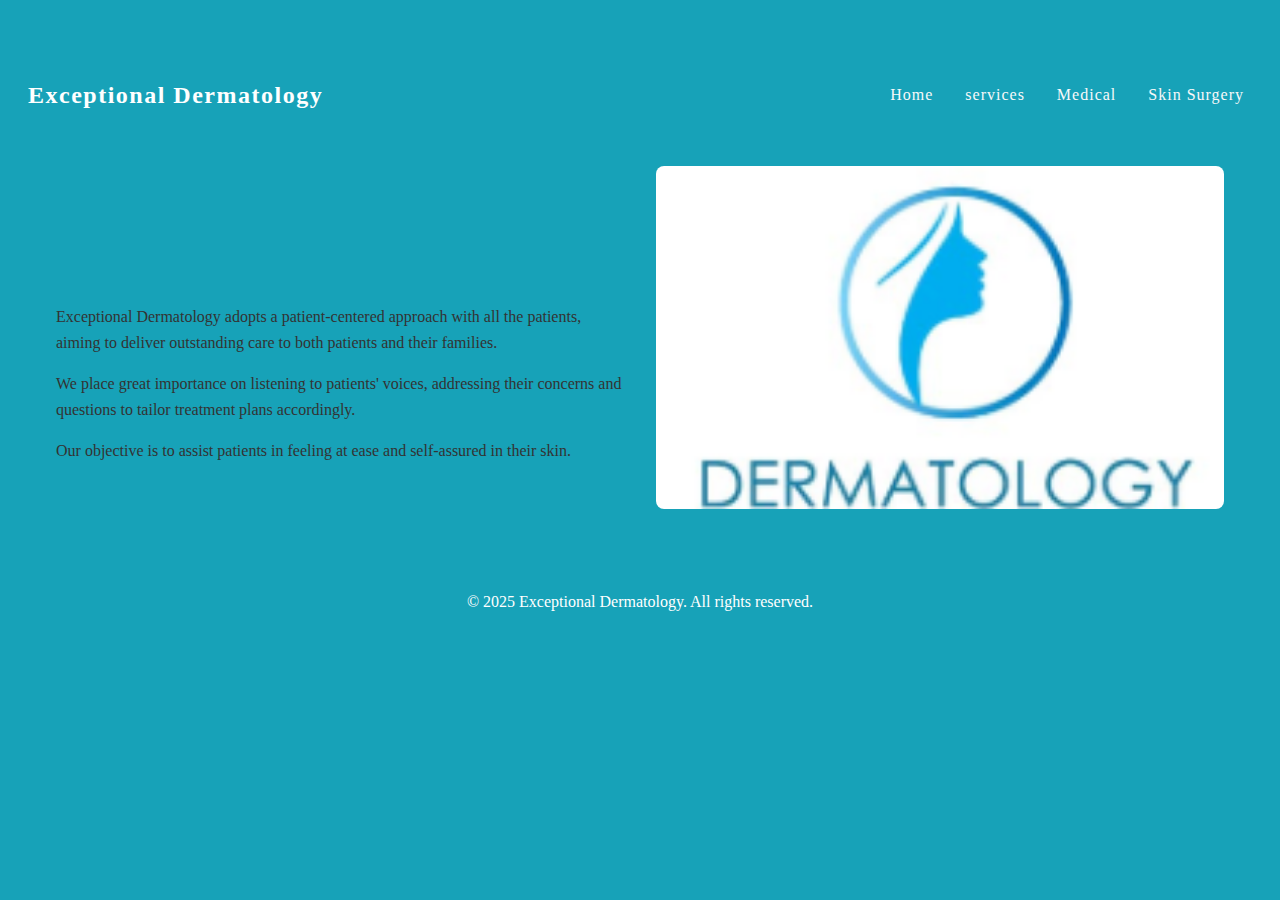
<file: medspa/index.html>
<!DOCTYPE html>
<html lang="en">
<head>
    <title>Exceptional Dermatology | Dermatologist | Flushing, New York</title>
    <meta name="description" content="Premier dermatology services in Flushing, New York offering medical, surgical, and cosmetic skin care treatments.">
    <meta charset="utf-8">
    <meta name="viewport" content="width=device-width, initial-scale=1">
    <link href="https://cdn.jsdelivr.net/npm/bootstrap@5.3.3/dist/css/bootstrap.min.css" rel="stylesheet" integrity="sha384-QWTKZyjpPEjISv5WaRU9OFeRpok6YctnYmDr5pNlyT2bRjXh0JMhjY6hW+ALEwIH" crossorigin="anonymous">
    <link rel="stylesheet" href="https://cdn.jsdelivr.net/npm/bootstrap-icons@1.11.3/font/bootstrap-icons.min.css">
    <link rel="preconnect" href="https://fonts.googleapis.com">
    <link rel="preconnect" href="https://fonts.gstatic.com" crossorigin>
    <link href="https://fonts.googleapis.com/css2?family=Roboto:wght@400;700&display=swap" rel="stylesheet">
    <link rel="stylesheet" href="styles/styles.csshomepage.css">
    <script src="https://cdn.jsdelivr.net/npm/bootstrap@5.3.3/dist/js/bootstrap.bundle.min.js" integrity="sha384-YvpcrYf0tY3lHB60NNkmXc5s9fDVZLESaAA55NDzOxhy9GkcIdslK1eN7N6jIeHz" crossorigin="anonymous"></script>
</head>
<body>
    <header class="header">
        <div class="contact-info">
            <span>Tel: <strong>718-799-0822</strong></span>
            <span>Hours: <strong>9:30 AM–5:30 PM (Mon-Thur, Sat)</strong></span>
        </div>
    </header>

    <nav class="navbar navbar-expand-lg sticky-top">
        <div class="container-fluid">
            <a class="navbar-brand" href="/">Exceptional Dermatology</a>
            <button class="navbar-toggler" type="button" data-bs-toggle="collapse" data-bs-target="#navbarNav" aria-controls="navbarNav" aria-expanded="false" aria-label="Toggle navigation">
                <span class="navbar-toggler-icon"></span>
            </button>
            <div class="collapse navbar-collapse justify-content-end" id="navbarNav">
                <ul class="navbar-nav">
                    <li class="nav-item">
                      <a class="nav-link text-light fw-medium" href="index.html">Home</a>
                    </li>
                    <li class="nav-item">
                      <a class="nav-link text-light fw-medium" href="services.html">services</a>
                    </li>
                    <li class="nav-item">
                      <a class="nav-link text-light fw-medium" href="subpage1.html">Medical</a>
                    </li>
                    <li class="nav-item">
                      <a class="nav-link text-light fw-medium" href="subpage2.html">Skin Surgery</a>
                    </li>
                  </ul>
            </div>
        </div>
    </nav>

    <main class="grid-container">
        <section class="welcome">
            <h1>Welcome to Exceptional Dermatology</h1>
            <div class="accent-line"></div>
            <p>Exceptional Dermatology adopts a patient-centered approach with all the patients, aiming to deliver outstanding care to both patients and their families.</p>
            <p>We place great importance on listening to patients' voices, addressing their concerns and questions to tailor treatment plans accordingly.</p>
            <p>Our objective is to assist patients in feeling at ease and self-assured in their skin.</p>
        </section>

        <section class="image-section">
            <img src="styles/logo.jpg" alt="Dermatology Office" class="main-image">
        </section>
    </main>

    <footer class="footer">
        <p>© 2025 Exceptional Dermatology. All rights reserved.</p>
    </footer>
</body>
</html>
</file>
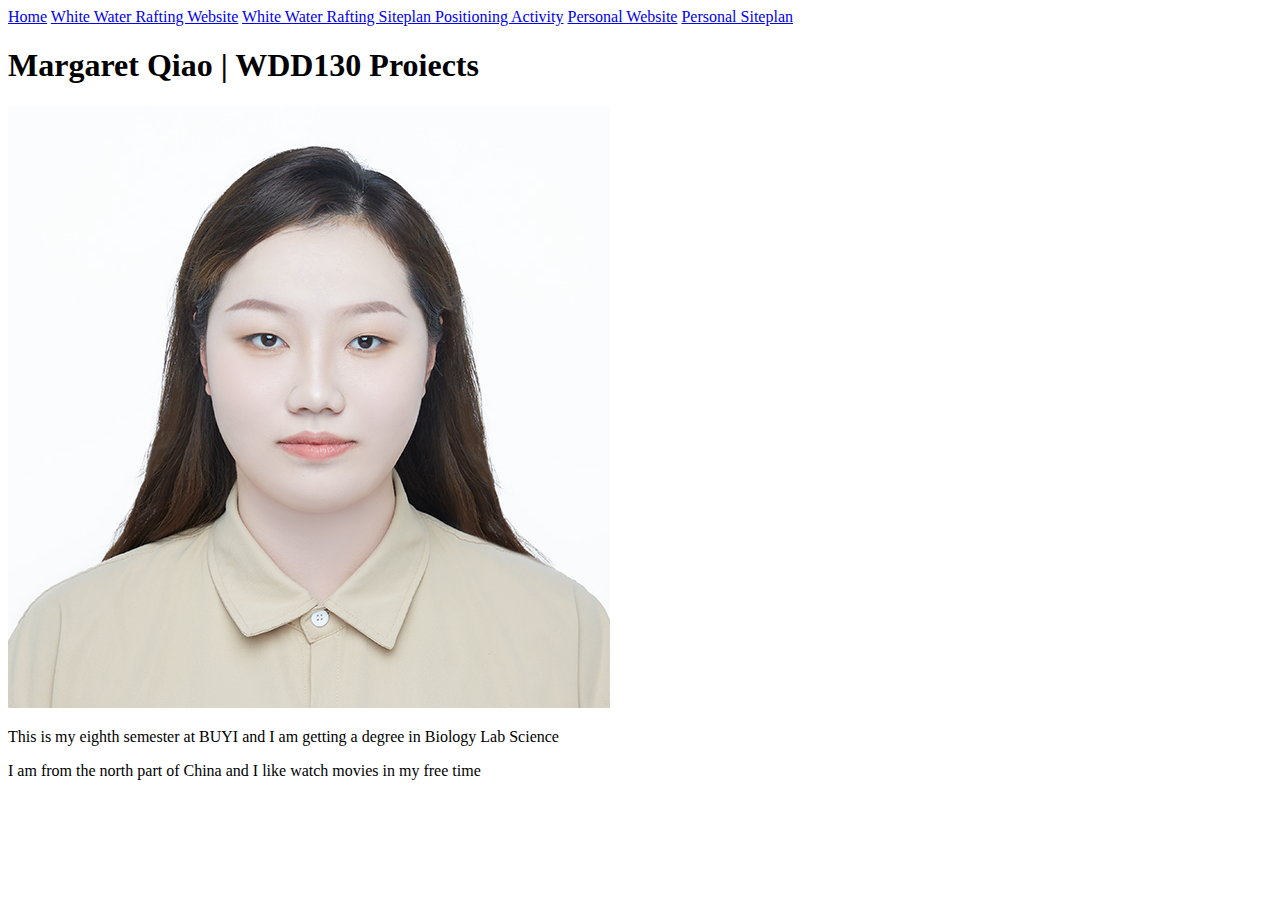
<file: Week 1/index.html>
<!DOCTYPE html>
<html lang="en">
<head>
    <meta charest="UTF-8">
    <meta http-equiv="X-UA-Compatible" content="'IE=edge">
    <meta name="viewport" content="width=device-width, initial-scale=1.0">
    <title>Margaret Qiao |  home  WDD130</title>
</head>
<body>
    <header>
        <nav>
            <a href=" ">Home</a>
            <a href="wwr/index.html">White Water Rafting Website</a>
            <a href="wwr/site-plan-rafting.html">White Water Rafting Siteplan</ a>
            <a href="positioning.html">Positioning Activity</a>
            <a href="#">Personal Website</a>
            <a href="#">Personal Siteplan</a>
        </nav>
        <main>
            <h1>Margaret Qiao | WDD130 Proiects</h1>
            <img src="Photo.jpg" alt="a head shot of Margaret Qiao"/>
            <p>This is my eighth semester at BUYI and I am getting a degree in Biology Lab Science</p>
            <p>I am from the north part of China and I like watch movies in my free time</p>
        </main>
    </header>
</body>
</file>
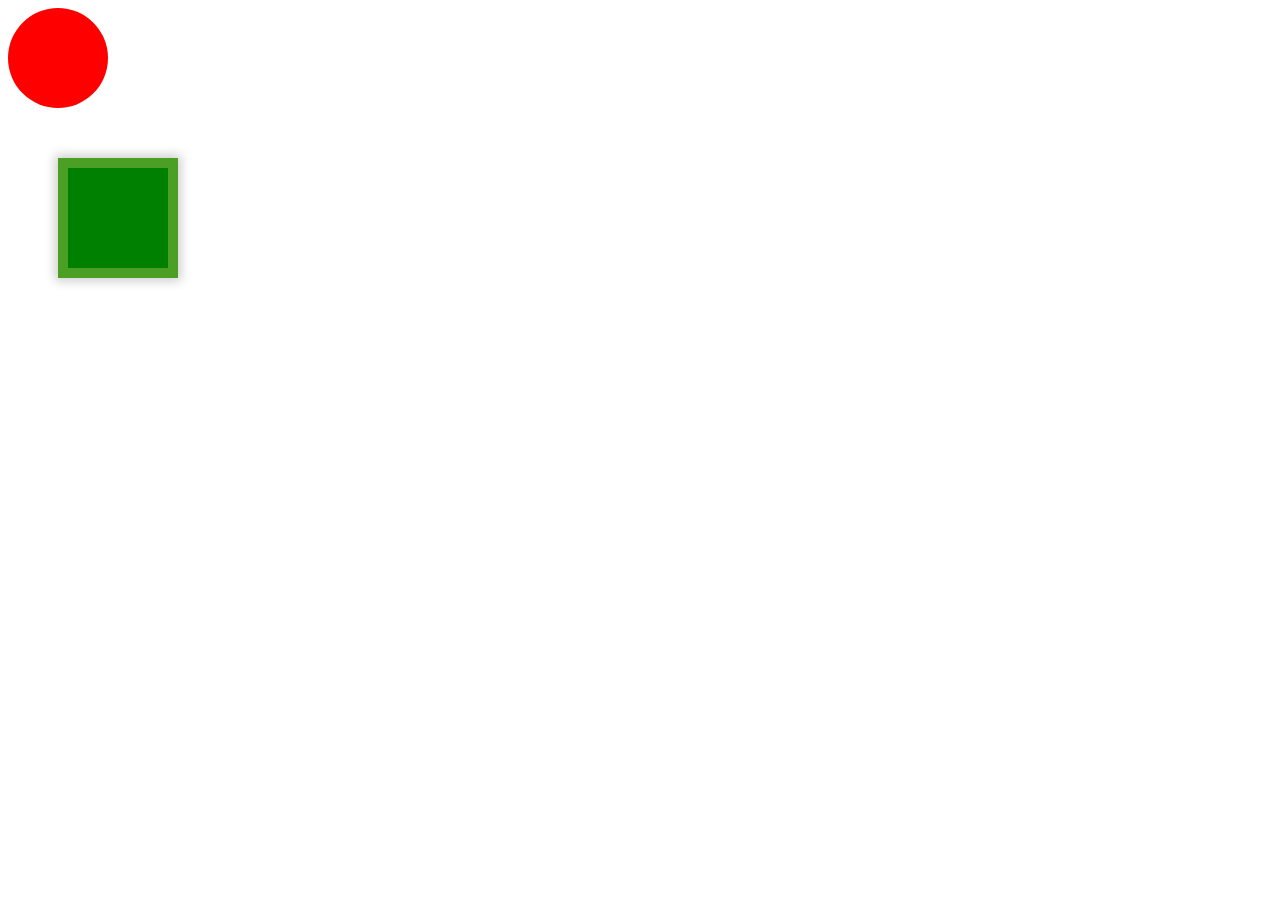
<file: Week 2/Index.html>
<!DOCTYPE html>
<html lang="en">
<head>
    <meta charset="UTF-8">
    <meta name="viewport" content="width=device-width, initial-scale=1.0">
    <title>Document</title>
    <link rel="stylesheet" href="styles.css">
</head>
<body>
   <div class="circle"></div> 
   <div class="square"></div>
</body>
</html>
</file>
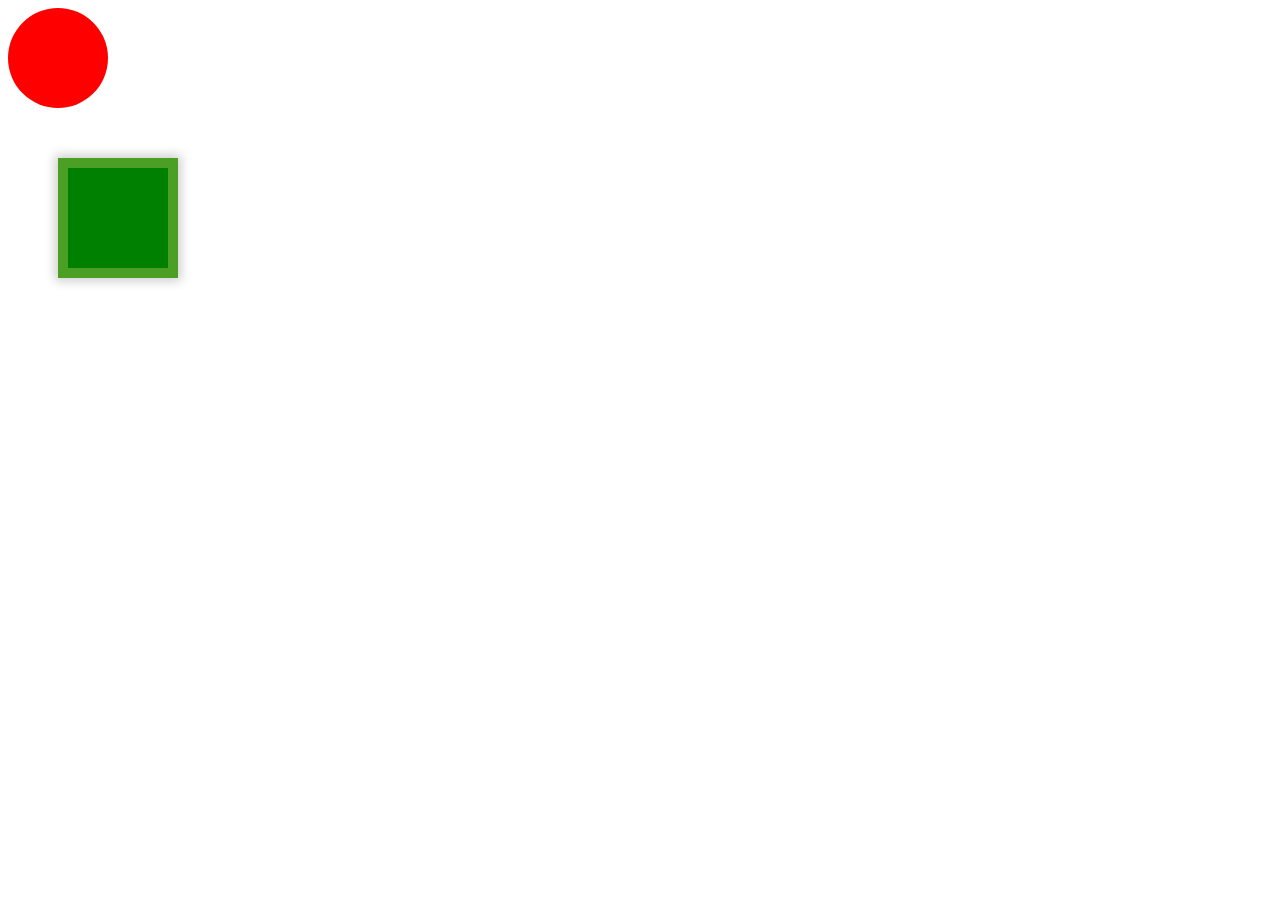
<file: Week_2/Index.html>
<!DOCTYPE html>
<html lang="en">
<head>
    <meta charset="UTF-8">
    <meta name="viewport" content="width=device-width, initial-scale=1.0">
    <title>Document</title>
    <link rel="stylesheet" href="styles.css">
</head>
<body>
   <div class="circle"></div> 
   
   <div class="square"></div>
</body>
</html>
</file>
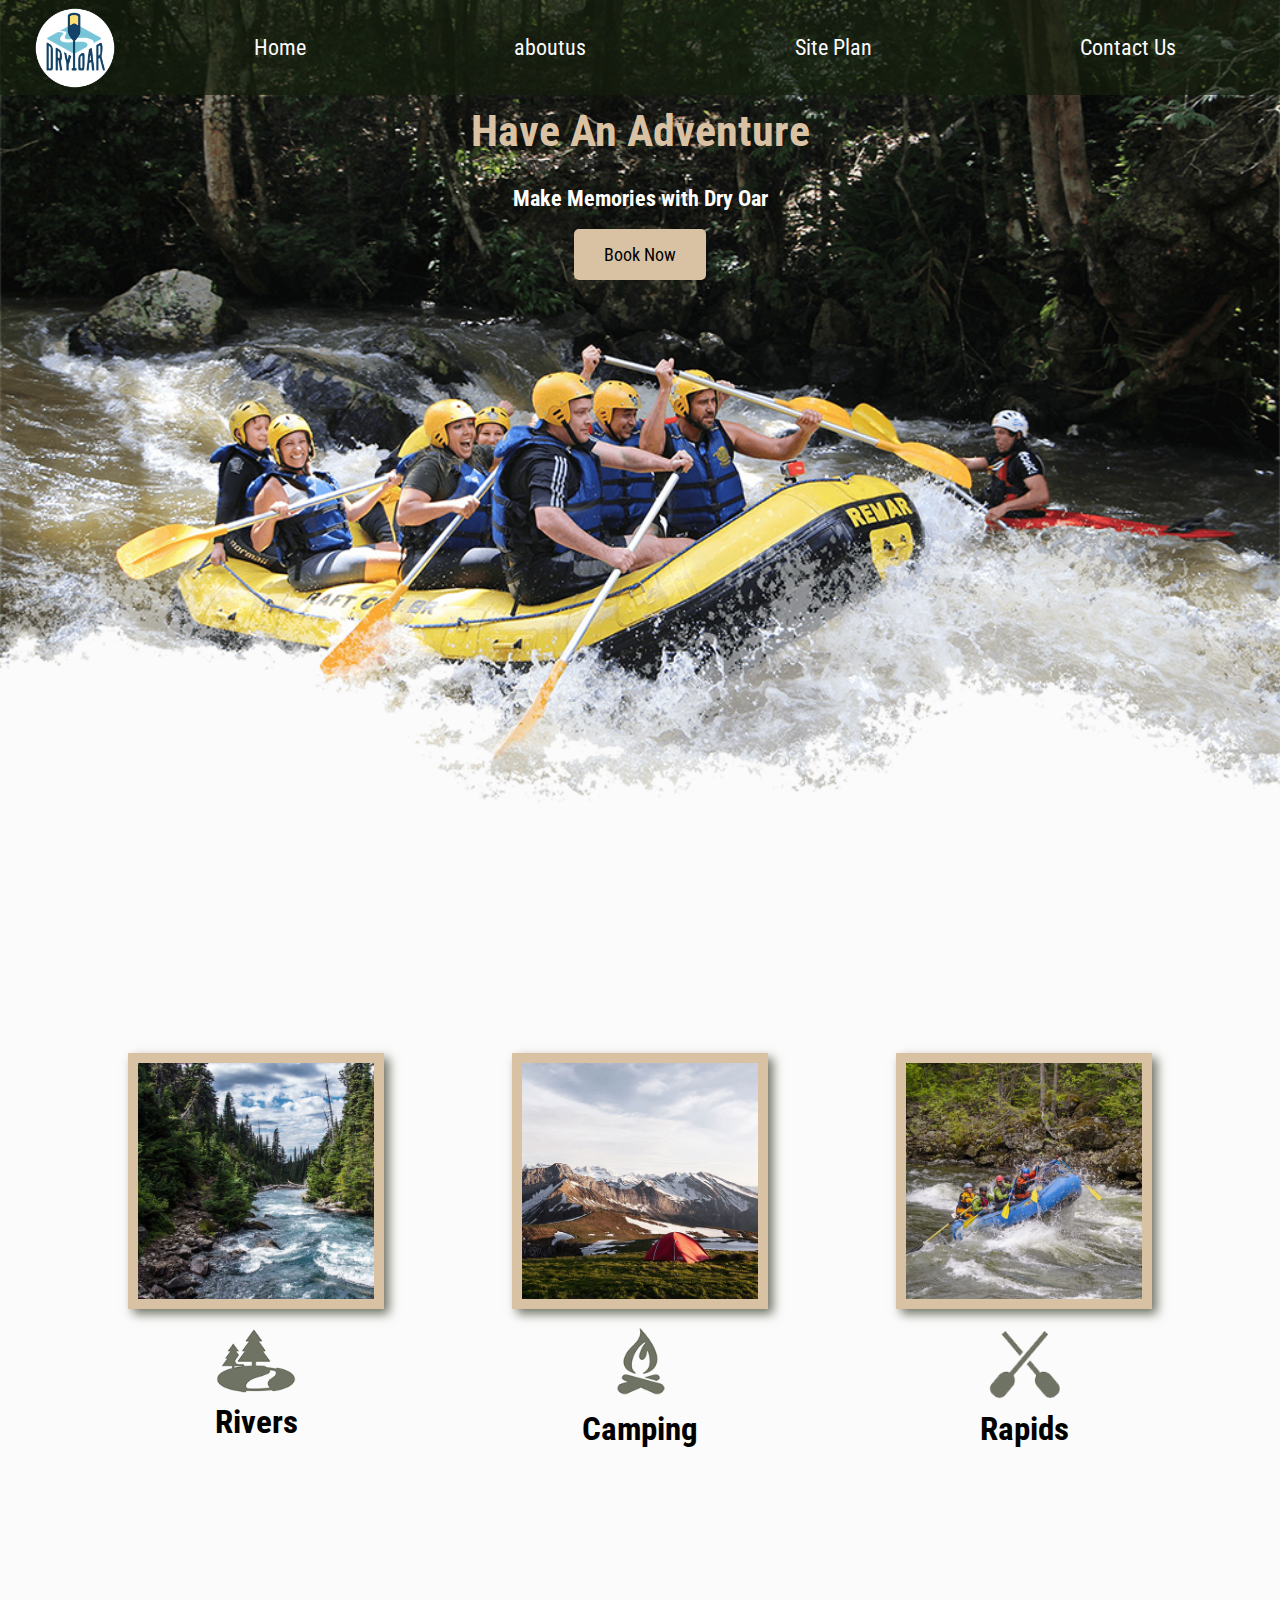
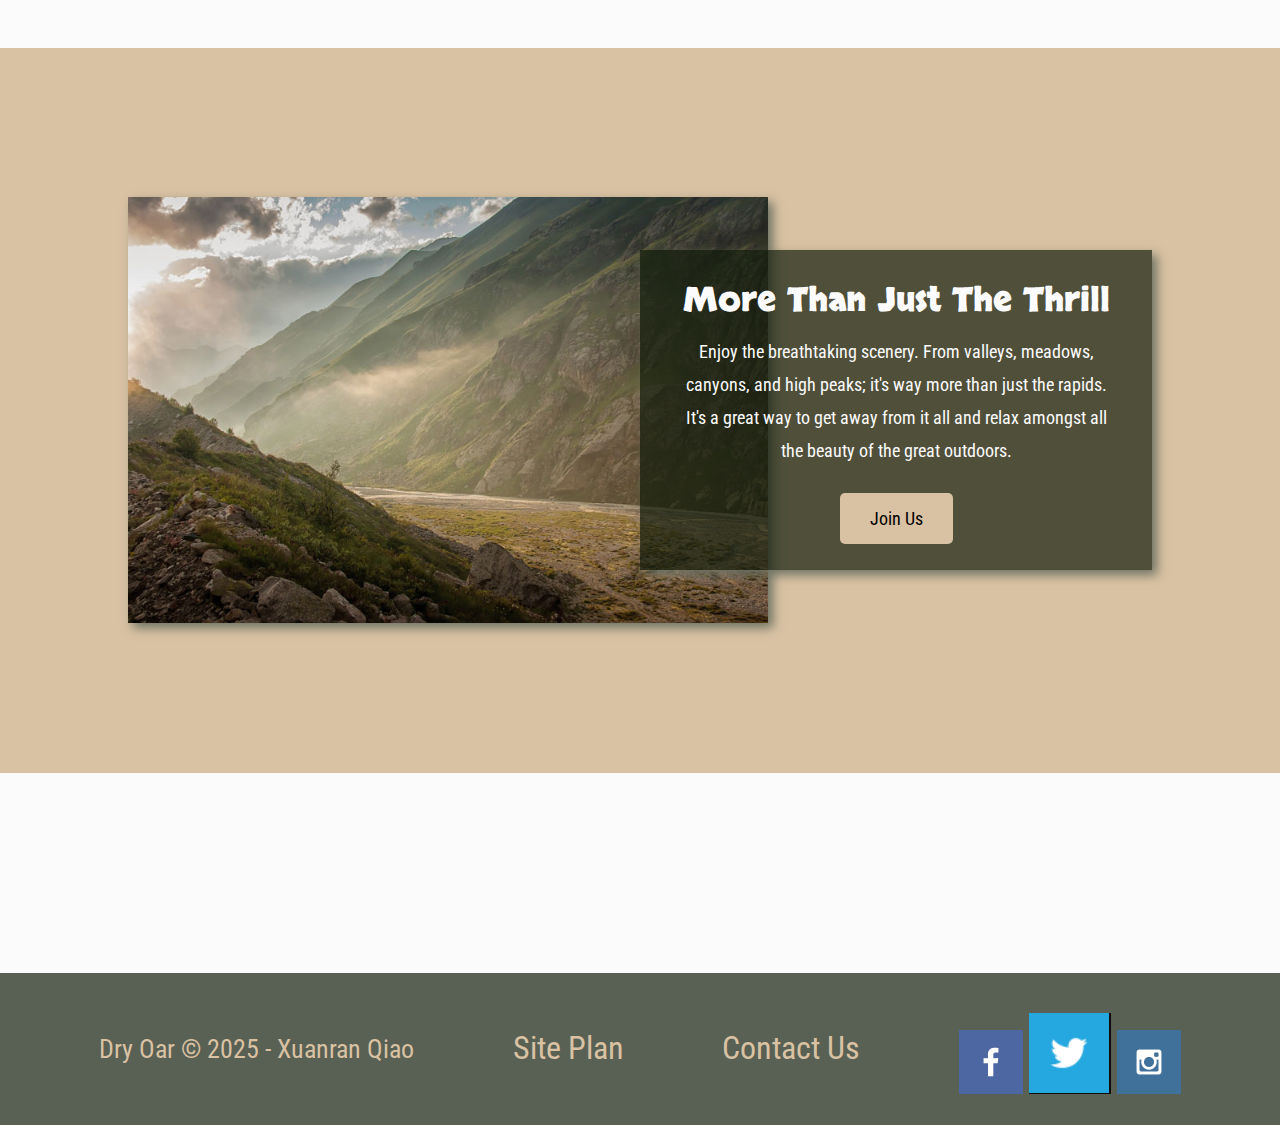
<file: wwr/index.html>
<!DOCTYPE html>
<html lang="en">
<head>
    <meta charset="UTF-8">
    <meta name="viewport" content="width=device-width, initial-scale=1.0">
    <title>Whitewater Rafting Vacations | Dry Oar Boating | Home</title>
    <link rel="stylesheet" href="styles/style.css">
</head>
<body>
    <div id="content">
        <header>
            <a id="logo_link" href="index.html">
                <img class="logo" src="images/logo.png" alt="Dry Oar Logo">
            </a>
            <nav>
                <a href="index.html">Home</a>
                <a href="aboutus.html">aboutus</a>
                <a href="site-plan-rafting.html">Site Plan</a>
                <a href="contactus.html">Contact Us</a>
            </nav>
        </header>
        <div id="hero">
            <div id="hero-box">
                <img id="hero-img" src="images/hero.png" alt="People enjoying white water rafting">
            </div>
            <section id="hero-msg">
                <h1 class="home-title">Have An Adventure</h1>
                <h4>Make Memories with Dry Oar </h4>
                <div class='button-box'>
                    <a class='book' href="contactus.html">Book Now</a>
                </div>
            </section>
        </div>
        <main class="home-grid">
            <section class="rivers-card">
                <img class="card-img" src="images/rivers.jpg" alt="river in forest">
                <img class="icon" src="images/river icon.png" alt="river icon">
                <h2>Rivers</h2>
            </section>
            <section class="camping-card">
                <img class="card-img" src="images/camping.jpg" alt="tent in mountains">
                <img class="icon" src="images/fire icon.png" alt="fire icon">
                <h2>Camping</h2>
            </section>
            <section class="rapids-card">
                <img class="card-img" src="images/rapids.jpg" alt="rafting boat">
                <img class="icon" src="images/oars icon.png" alt="oars icon">
                <h2>Rapids</h2>
            </section>
            <div id="background"></div> 
            <img class="mountains" src="images/mountains.jpg" alt="Misty mountains">
            <section class="msg">
                <h2>More Than Just The Thrill</h2>
                <p>Enjoy the breathtaking scenery. From valleys, meadows, canyons, and high peaks; it's way more than just the rapids. It's a great way to get away from it all and relax amongst all the beauty of the great outdoors. </p>
                <a class='join' href="rivers.html">Join Us</a>
            </section>
        </main>
        <footer>
            <p>Dry Oar &copy; 2025 - Xuanran Qiao</p>
            <p><a href="site-plan-rafting.html">Site Plan</a></p>
            <p><a href="contactus.html">Contact Us</a></p>
            <div class="social">
                <a href="https://facebook.com"  target="_blank">
                    <img src="images/facebook.png" alt="fb icon">
                </a>
                <a href="https://twitter.com"  target="_blank">
                    <img src="images/twitter.png" alt="twitter icon">
                </a>
                <a href="https://instagram.com"  target="_blank">
                    <img src="images/instagram.png" alt="instagram icon">
                </a>
            </div>
        </footer>
    </div>
</body>
</html>
</file>
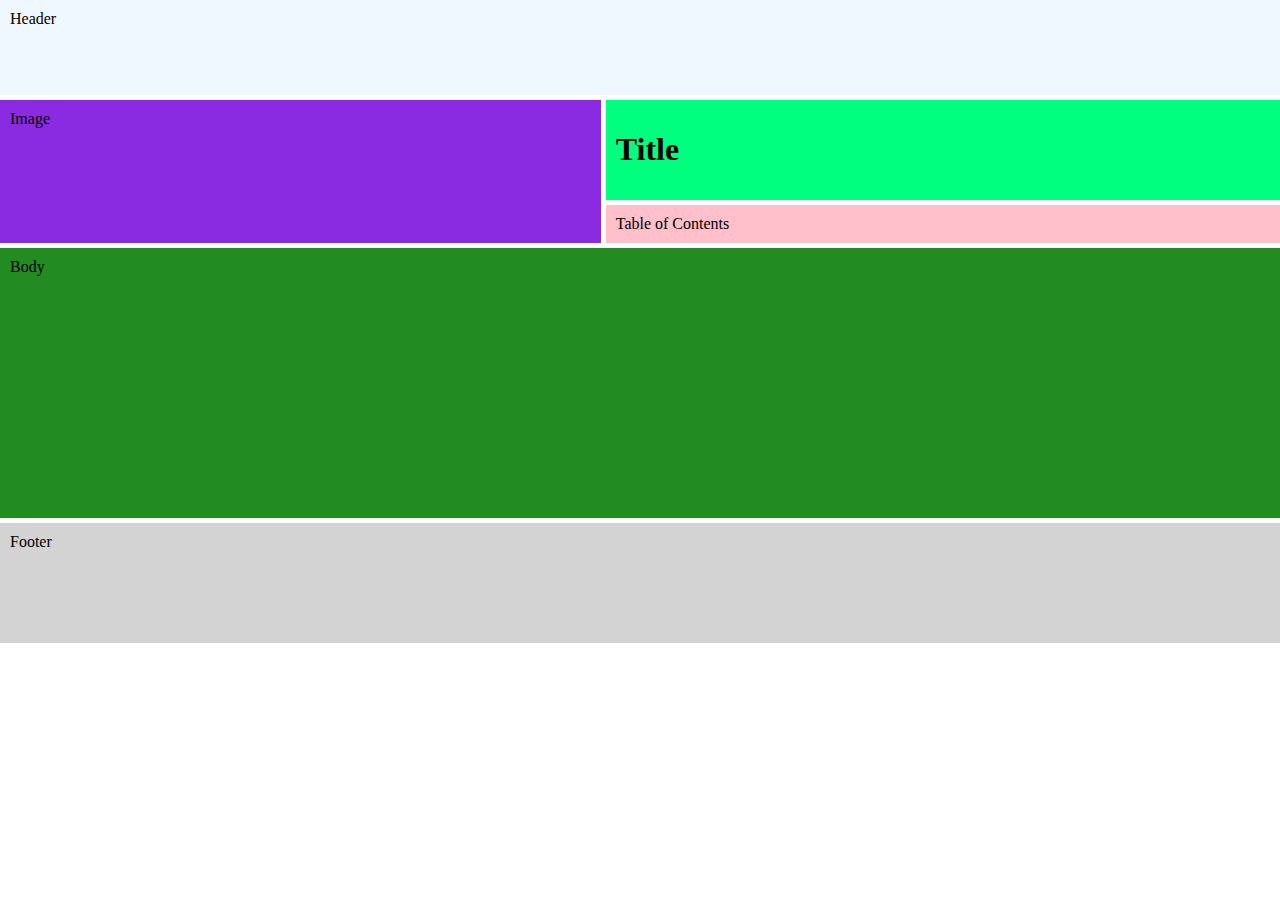
<file: Week_3/wireframe/index.html>
<!DOCTYPE html>
<html lang="en">
<head>
    <meta charset="UTF-8">
    <meta name="viewport" content="width=, initial-scale=1.0">
    <title>Document</title>
    <link rel="stylesheet" href="style.css" />
</head>
<body>
    <div class="header">Header</div>
    <div class="image">Image</div>
    <div class="title">
     <h1>Title</h1>
    </div>
    <div class="table-of-contents">Table of Contents</div>
    <main>Body</main>
    <footer>Footer</footer>
</body>
</html>
</file>
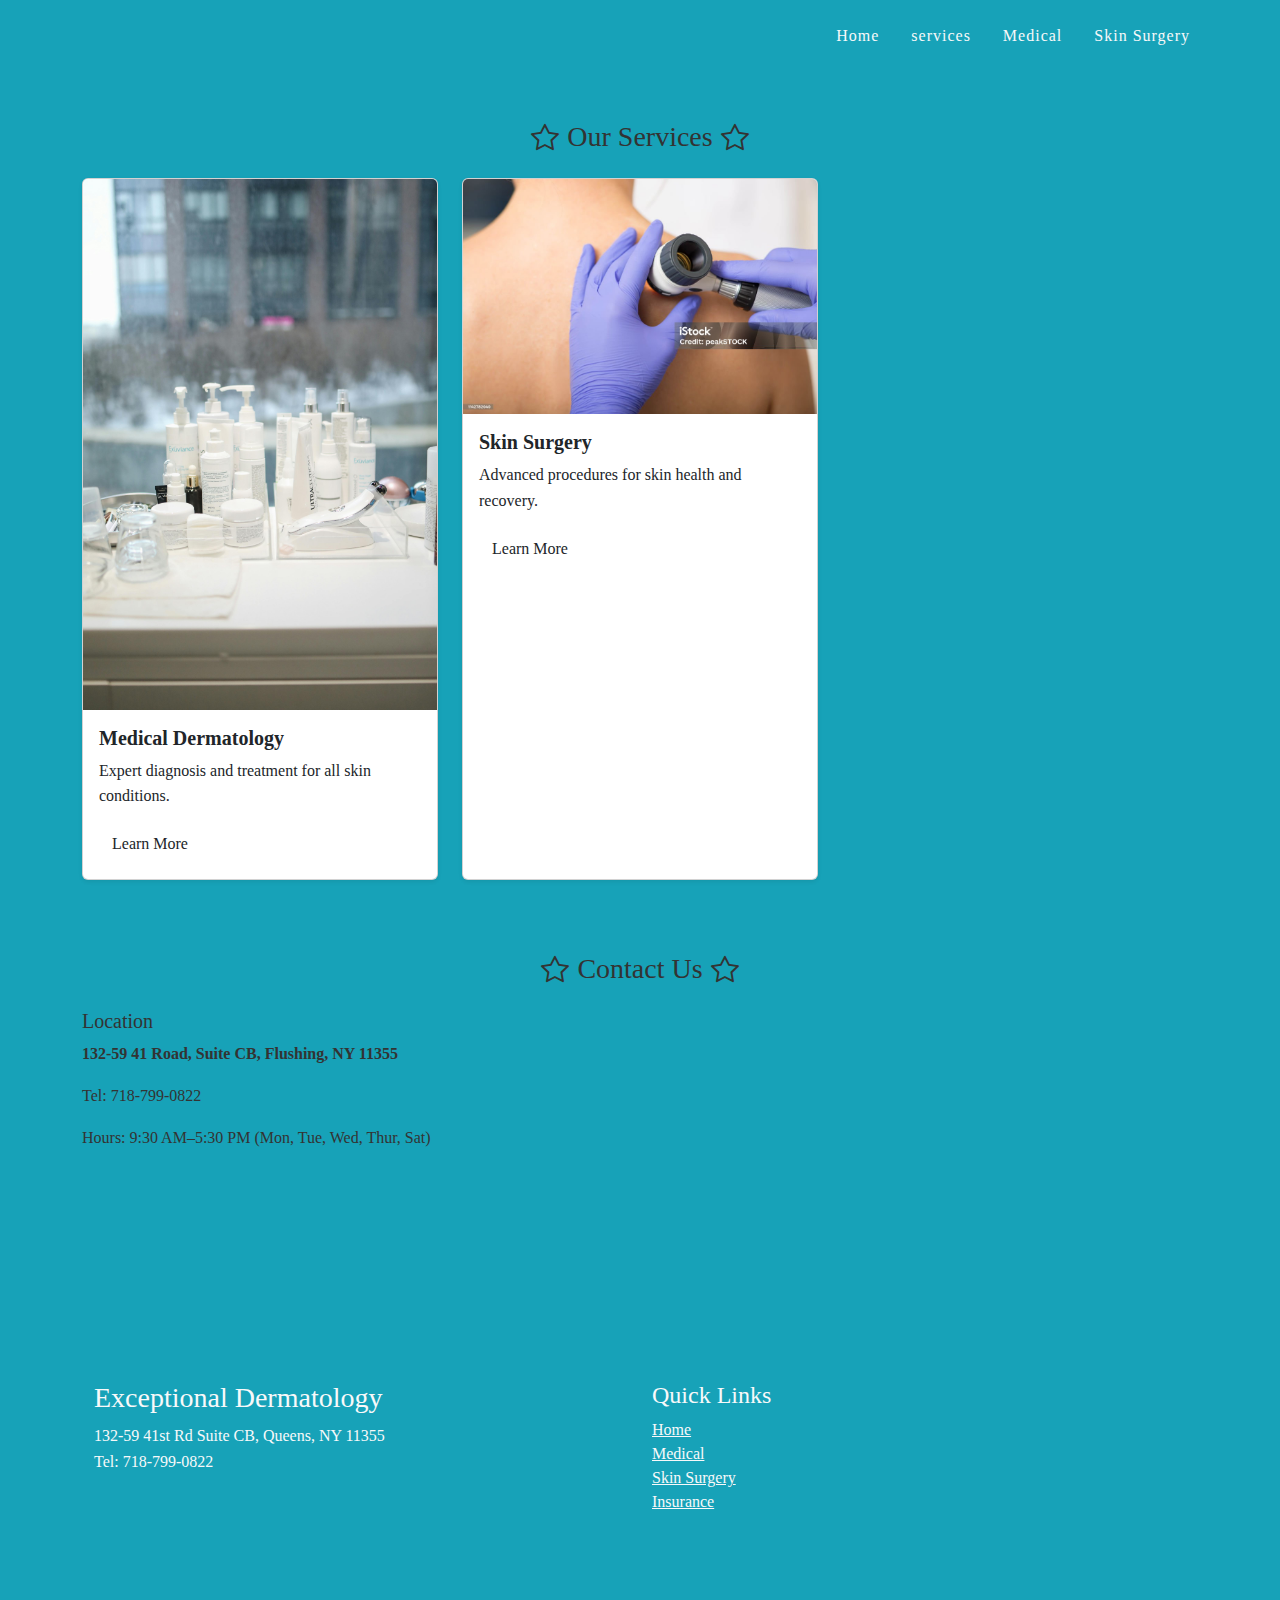
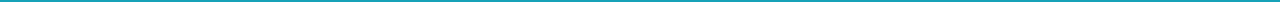
<file: medspa/services.html>
<!-- index2.html -->
<html lang="en">
  <head>
      <title>Exceptional Dermatology | Skin Care Experts | Flushing, NY</title>
      <meta name="description" content="Premier dermatology services in Flushing, New York offering medical, surgical, and cosmetic skin care treatments.">
      <meta charset="utf-8">
      <meta name="viewport" content="width=device-width, initial-scale=1">
      <link href="https://cdn.jsdelivr.net/npm/bootstrap@5.3.3/dist/css/bootstrap.min.css" rel="stylesheet" integrity="sha384-QWTKZyjpPEjISv5WaRU9OFeRpok6YctnYmDr5pNlyT2bRjXh0JMhjY6hW+ALEwIH" crossorigin="anonymous">
      <link rel="stylesheet" href="https://cdn.jsdelivr.net/npm/bootstrap-icons@1.11.3/font/bootstrap-icons.min.css">
      <link rel="preconnect" href="https://fonts.googleapis.com">
      <link rel="preconnect" href="https://fonts.gstatic.com" crossorigin>
      <link href="https://fonts.googleapis.com/css2?family=Roboto&display=swap" rel="stylesheet">
      <link rel="stylesheet" href="styles/styles.csshomepage.css">
      <script src="https://cdn.jsdelivr.net/npm/bootstrap@5.3.3/dist/js/bootstrap.bundle.min.js" integrity="sha384-YvpcrYf0tY3lHB60NNkmXc5s9fDVZLESaAA55NDzOxhy9GkcIdslK1eN7N6jIeHz" crossorigin="anonymous"></script>
  </head>
  <body>
    <!-- Navigation -->
    <nav class="navbar navbar-expand-lg sticky-top">
      <div class="container">
        <button class="navbar-toggler" type="button" data-bs-toggle="collapse" data-bs-target="#navbarNav" aria-controls="navbarNav" aria-expanded="false" aria-label="Toggle navigation">
          <span class="navbar-toggler-icon"></span>
        </button>
        <div class="collapse navbar-collapse justify-content-end" id="navbarNav">
          <ul class="navbar-nav">
            <li class="nav-item">
              <a class="nav-link text-light fw-medium" href="index.html">Home</a>
            </li>
            <li class="nav-item">
              <a class="nav-link text-light fw-medium" href="services.html">services</a>
            </li>
            <li class="nav-item">
              <a class="nav-link text-light fw-medium" href="subpage1.html">Medical</a>
            </li>
            <li class="nav-item">
              <a class="nav-link text-light fw-medium" href="subpage2.html">Skin Surgery</a>
            </li>
          </ul>
        </div>
      </div>
    </nav>
    <!-- Services Section -->
    <section class="container py-5">
      <div class="row">
        <div class="col-12 spacer-md"></div>
        <h3 class="text-center mb-4 d-flex justify-content-center align-items-center">
          <i class="bi bi-star me-2"></i>Our Services<i class="bi bi-star ms-2"></i>
        </h3>
        <div class="col-md-4 mb-4">
          <div class="card h-100 shadow-sm">
            <img src="styles/homepageimage2.jpg" class="card-img-top" alt="Medical Dermatology">
            <div class="card-body">
              <h5 class="card-title fw-bolder">Medical Dermatology</h5>
              <p class="card-text">Expert diagnosis and treatment for all skin conditions.</p>
              <a href="subpage1.html" class="btn">Learn More</a>
            </div>
          </div>
        </div>
        <div class="col-md-4 mb-4">
          <div class="card h-100 shadow-sm">
            <img src="styles/secondpageimage1.jpg" class="card-img-top" alt="Skin Surgery">
            <div class="card-body">
              <h5 class="card-title fw-bolder">Skin Surgery</h5>
              <p class="card-text">Advanced procedures for skin health and recovery.</p>
              <a href="subpage2.html" class="btn">Learn More</a>
            </div>
          </div>
        </div>
    <!-- Contact Section -->
    <section class="container py-5">
      <div class="row">
        <div class="col-12 spacer-md"></div>
        <h3 class="text-center mb-4 d-flex justify-content-center align-items-center">
          <i class="bi bi-star me-2"></i>Contact Us<i class="bi bi-star ms-2"></i>
        </h3>
        <div class="col-md-6">
          <h5>Location</h5>
          <p class="fw-bolder">132-59 41 Road, Suite CB, Flushing, NY 11355</p>
          <p>Tel: 718-799-0822</p>
          <p>Hours: 9:30 AM–5:30 PM (Mon, Tue, Wed, Thur, Sat)</p>
        </div>
        <div class="col-md-6">
          <iframe src="https://www.google.com/maps/embed?pb=!1m14!1m8!1m3!1d12088.994080667131!2d-73.8317042!3d40.7565584!3m2!1i1024!2i768!4f13.1!3m3!1m2!1s0x89c26188e1c407c7%3A0xef760253187c49ab!2zRXhjZXB0aW9uYWwgRGVybWF0b2xvZ3kvIE1lZFNwYSDljZPoibrnmq7ogqTnp5Ev5Yy7576O!5e0!3m2!1sen!2sus!4v1709844732952!5m2!1sen!2sus" width="100%" height="300" allowfullscreen="" loading="lazy" referrerpolicy="no-referrer-when-downgrade"></iframe>
        </div>
      </div>
    </section>
    <!-- Footer -->
    <footer class="footer-top py-4 text-light">
      <div class="container">
        <div class="row">
          <div class="col-md-6">
            <h3>Exceptional Dermatology</h3>
            <p>132-59 41st Rd Suite CB, Queens, NY 11355<br>
               Tel: 718-799-0822</p>
          </div>
          <div class="col-md-6">
            <h4>Quick Links</h4>
            <ul style="list-style-type: none; padding-left: 0;">
              <li><a class="link-light" href="https://exceptionalderm.com">Home</a></li>
              <li><a class="link-light" href="https://exceptionalderm.com/medical-dermatology">Medical</a></li>
              <li><a class="link-light" href="https://exceptionalderm.com/skin-surgery">Skin Surgery</a></li>
              <li><a class="link-light" href="https://exceptionalderm.com/insurance">Insurance</a></li>
            </ul>
          </div>
        </div>
      </div>
  </body>
</html>
</file>
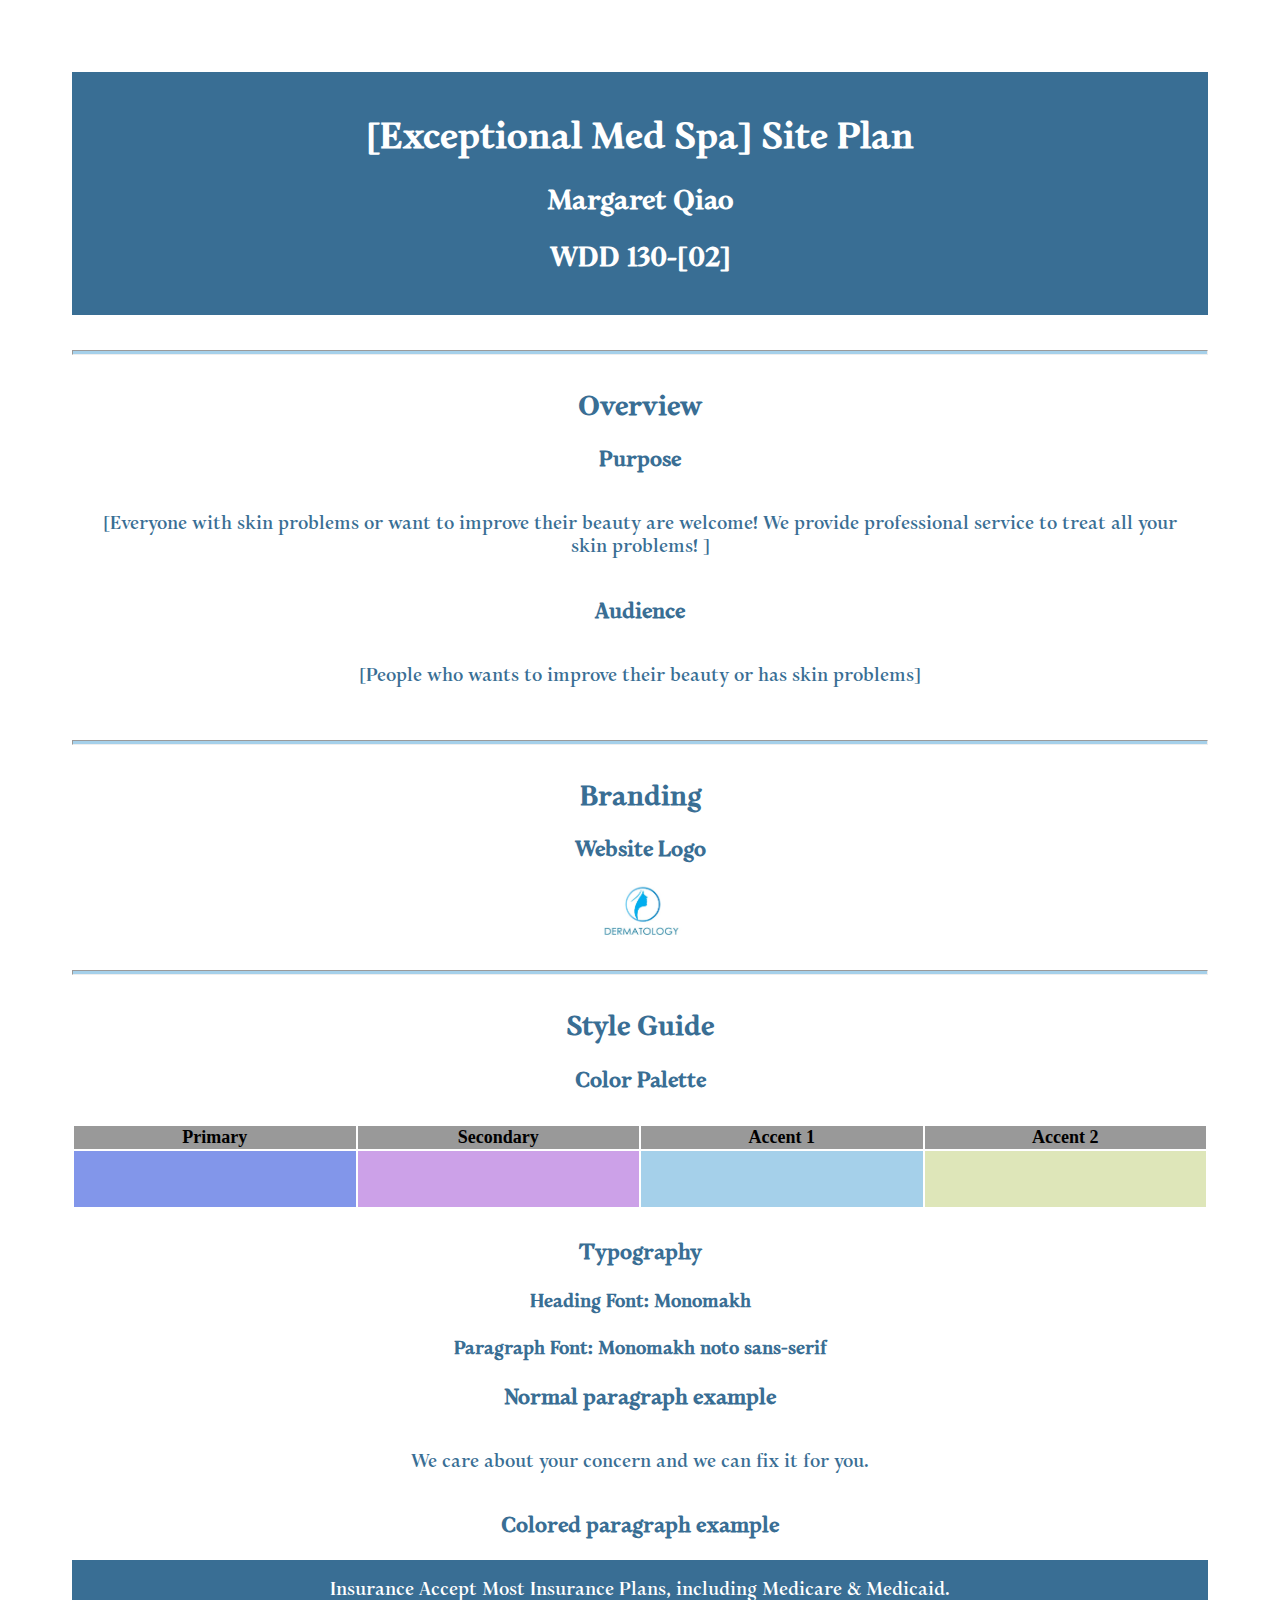
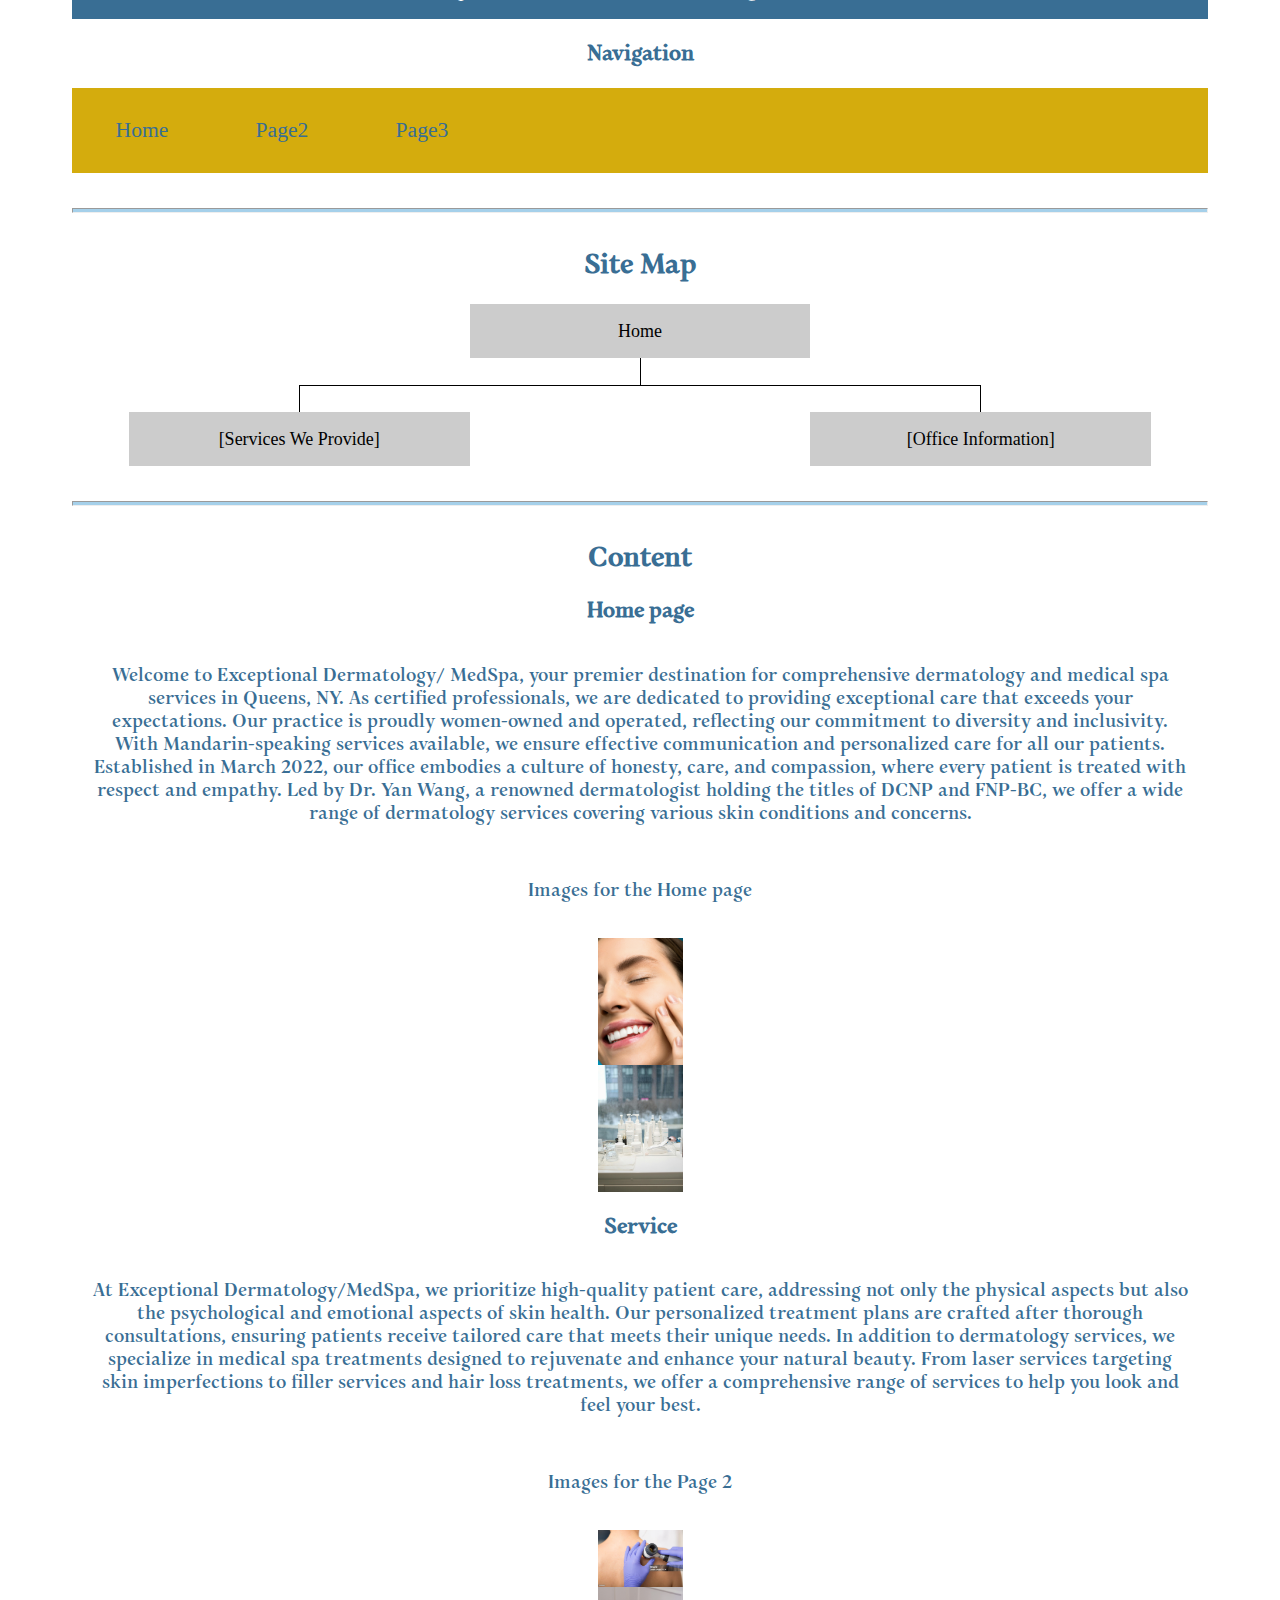
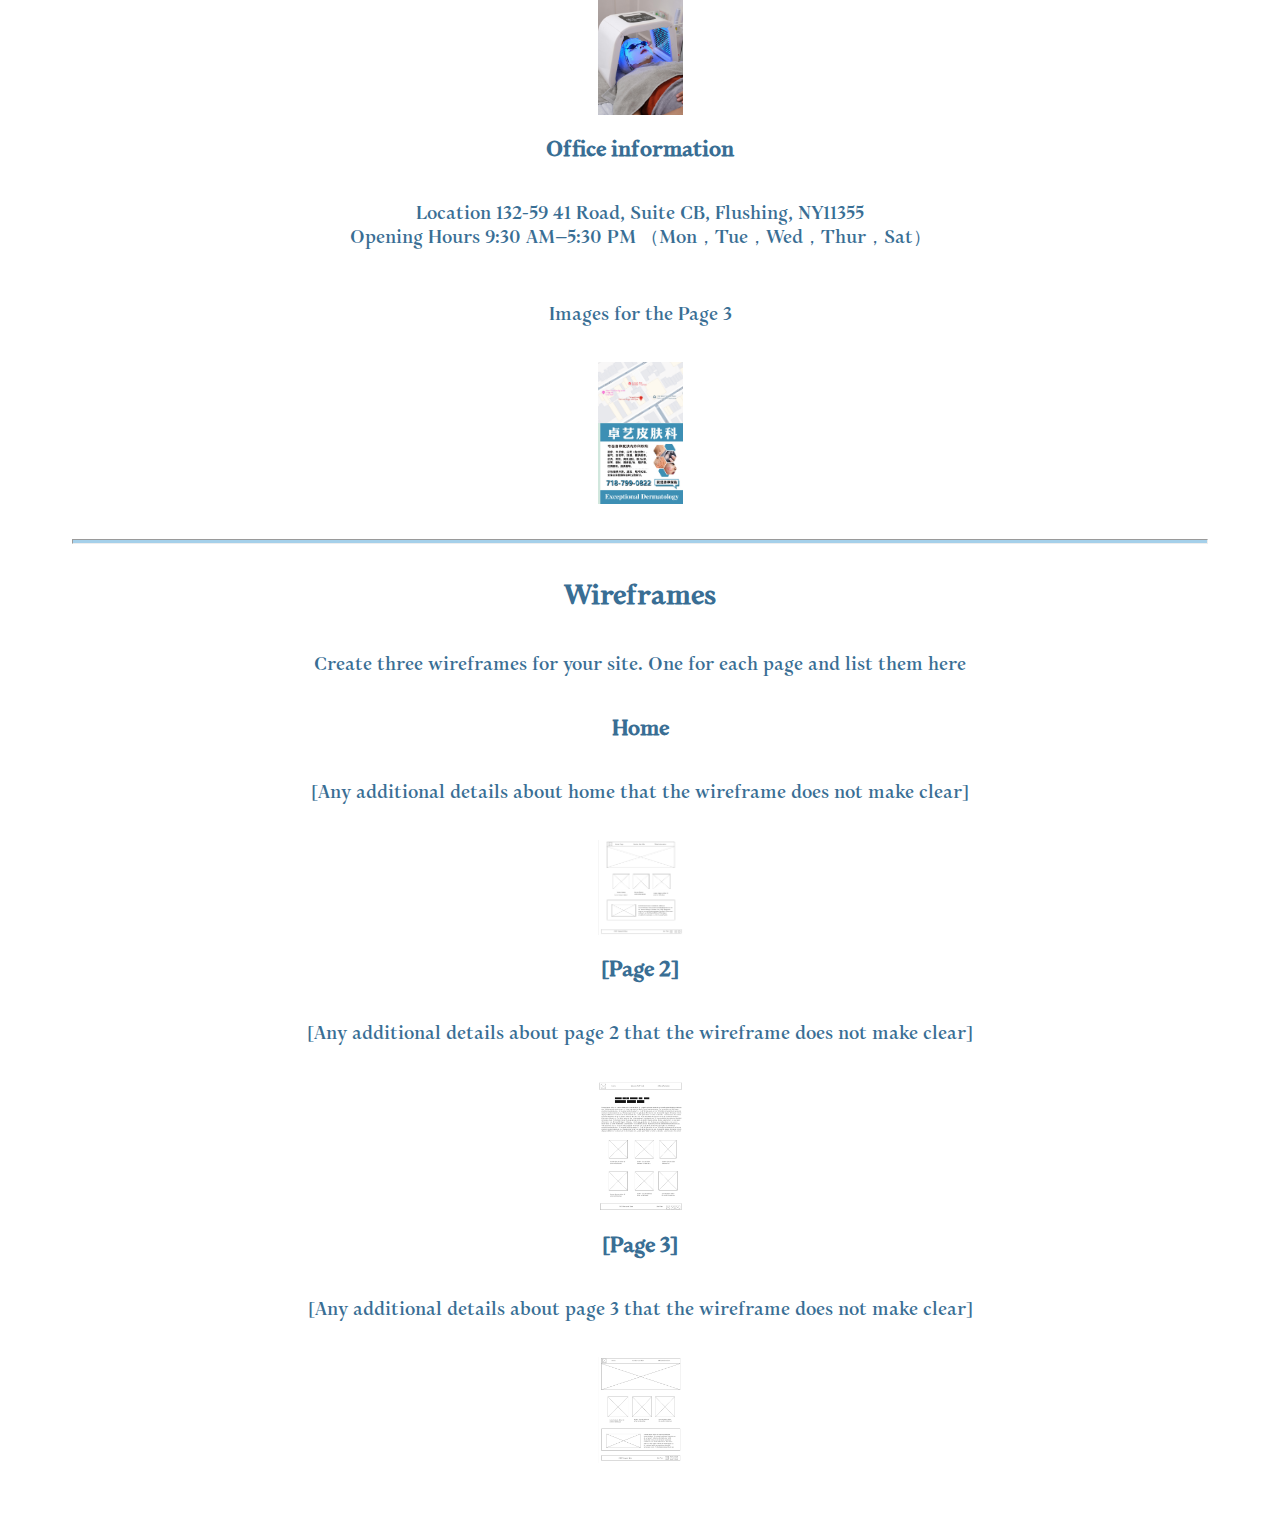
<file: medspa/site-plan.html>
<!DOCTYPE html>
<html lang="en-us">
    
  <head>
    <meta charset="utf-8">
    <title>Site Plan</title>
    <link type="text/css" rel="stylesheet" href="styles/site-plan.css">
  </head>

  <body>
    <header>
      <h1>[Exceptional Med Spa] Site Plan</h1>
      <h2>Margaret Qiao</h2>
      <h2>WDD 130-[02]</h2>
      <!-- In the header above, add the name or your site, your name and class number. For example if you are in section 3 you would put WDD 130.03 -->
    </header>
    <main>

      <!-- ------------------------Steps 2-3------------------------------ -->
      <hr>
      <h2>Overview</h2>
      <h3>Purpose</h3>
      <p>[Everyone with skin problems or want to improve their beauty are welcome! We provide professional service to treat all your skin problems! ]</p>  <!-- change this -->


      <h3>Audience</h3>
      <p>[People who wants to improve their beauty or has skin problems]</p>  <!-- change this -->

      <hr>
      <h2>Branding</h2>
      <h3>Website Logo</h3>
      <!-- logo.jpg-->
      <img src="styles/logo.jpg" alt="Logo image">
      <hr>
      <h2>
        Style Guide
      </h2>

      <!-- ------------------------Steps 4-8------------------------------ -->

      <h3>
        Color Palette
      </h3>
      <!--  The colors you choose for a website are one of the most important decisions you will make. Follow the instructions on the activity in iLearn. You should have at least 2 colors but do not have to fill in all 4 if you do not need them.  -->

      <table class="colors">
        <tr><th>Primary</th><th>Secondary</th><th>Accent 1</th><th>Accent 2</th></tr>
        <!-- Switch to the site-plan.css file and change your colors there. -->
        <tr><td class="primary"></td><td class="secondary"></td><td class="accent1"></td><td class="accent2"></td></tr>
      </table>

      <!-- ------------------------Step 9------------------------------ -->

      <h3>
        Typography
      </h3>
      <!-- Choose a font for your paragraphs (body copy) and headlines. What font(s) have you chosen? Why did you choose what you did?  Make sure to review the list of web safe fonts at W3Schools.org as a starting point.  Think also about which of your colors above you might use for background and font colors. -->

      <h4>
        Heading Font: Monomakh  <!-- change this -->
      </h4>
      <h4>
        Paragraph Font: Monomakh noto sans-serif<!-- change this -->
      </h4>
      <h3>
        Normal paragraph example
      </h3>
      <p>
        We care about your concern and we can fix it for you.
      </p>
      <h3>
        Colored paragraph example
      </h3>
      <p class="colored">
        Insurance
        Accept Most Insurance Plans, including Medicare & Medicaid.
      </p>

      <!-- ------------------------Step 10------------------------------ -->

      <h3>
        Navigation
      </h3>
      <!-- Think about how you want your navigation bar to look. In the site-plan.css file change the colors to your colors to get the look you desire. --> 
      <nav>
        <a href="#">Home</a>
        <a href="#">Page2</a>
        <a href="#">Page3</a>
      </nav>
      <hr>
      <h2>
        Site Map
      </h2>
      <div class="sitemap">
        <div class="sm-home">
          Home
        </div>
        <div class="sm-page2">
          [Services We Provide] <!-- change this -->
        </div>
        <div class="sm-page3">
          [Office Information]  <!-- change this -->
        </div>

        <div class="top">
          &nbsp;
        </div>
        <div class="left">
          &nbsp;
        </div>
        <div class="right">
          &nbsp;
        </div>

      </div>

      <!-- --------Content Section -------------- -->
      <hr>
      <h2>
        Content
      </h2>
      <h3>Home page</h3>
      <p>
        Welcome to Exceptional Dermatology/ MedSpa, your premier destination for comprehensive dermatology and medical spa services in Queens, NY. As certified professionals, we are dedicated to providing exceptional care that exceeds your expectations. Our practice is proudly women-owned and operated, reflecting our commitment to diversity and inclusivity. With Mandarin-speaking services available, we ensure effective communication and personalized care for all our patients. Established in March 2022, our office embodies a culture of honesty, care, and compassion, where every patient is treated with respect and empathy. Led by Dr. Yan Wang, a renowned dermatologist holding the titles of DCNP and FNP-BC, we offer a wide range of dermatology services covering various skin conditions and concerns.
      </p>
      <p>Images for the Home page</p>
        <img src="styles/homepageimage1.jpg" alt="image for homepage">
        <img src="styles/homepageimage2.jpg" alt="image for homepage">

      </ul>
      <h3>Service</h3>
      <p>
       At Exceptional Dermatology/MedSpa, we prioritize high-quality patient care, addressing not only the physical aspects but also the psychological and emotional aspects of skin health. Our personalized treatment plans are crafted after thorough consultations, ensuring patients receive tailored care that meets their unique needs. In addition to dermatology services, we specialize in medical spa treatments designed to rejuvenate and enhance your natural beauty. From laser services targeting skin imperfections to filler services and hair loss treatments, we offer a comprehensive range of services to help you look and feel your best.
        
      </p>
      <p>Images for the Page 2</p>
        <img src="styles/secondpageimage1.jpg" alt="image for page">
        <img src="styles/secondpageimage2.jpg" alt="image for page">

      </ul>
      <h3>Office information</h3>
      <p>
        Location 132-59 41 Road, Suite CB, Flushing, NY11355
        <br>Opening Hours 9:30 AM–5:30 PM （Mon，Tue，Wed，Thur，Sat）
      </p>
      <p>Images for the Page 3</p>
        <img src="styles/thirdpageimage1.png" alt="image for page3">
        <img src="styles/thirdpageimage2.png" alt="image for page3">

      </ul>
      <hr>
      <h2>
        Wireframes
      </h2>
      <p>
        Create three wireframes for your site. One for each page and list them here</p>

      <h3>Home</h3>
      <p>         
        [Any additional details about home that the wireframe does not make clear]
      </p>
      <img src="styles/image.png" alt="home page wireframe">

      <h3>[Page 2]</h3>
      <p>         
        [Any additional details about page 2 that the wireframe does not make clear]
      </p>
      <img src="styles/secondpage.png" alt="page 2 wireframe">

      <h3>[Page 3]</h3>
      <p>         
        [Any additional details about page 3 that the wireframe does not make clear]
      </p>
      <img src="styles/thirdpage.png" alt="page 3 wireframe">
    </main>
  </body>

</html>
</file>
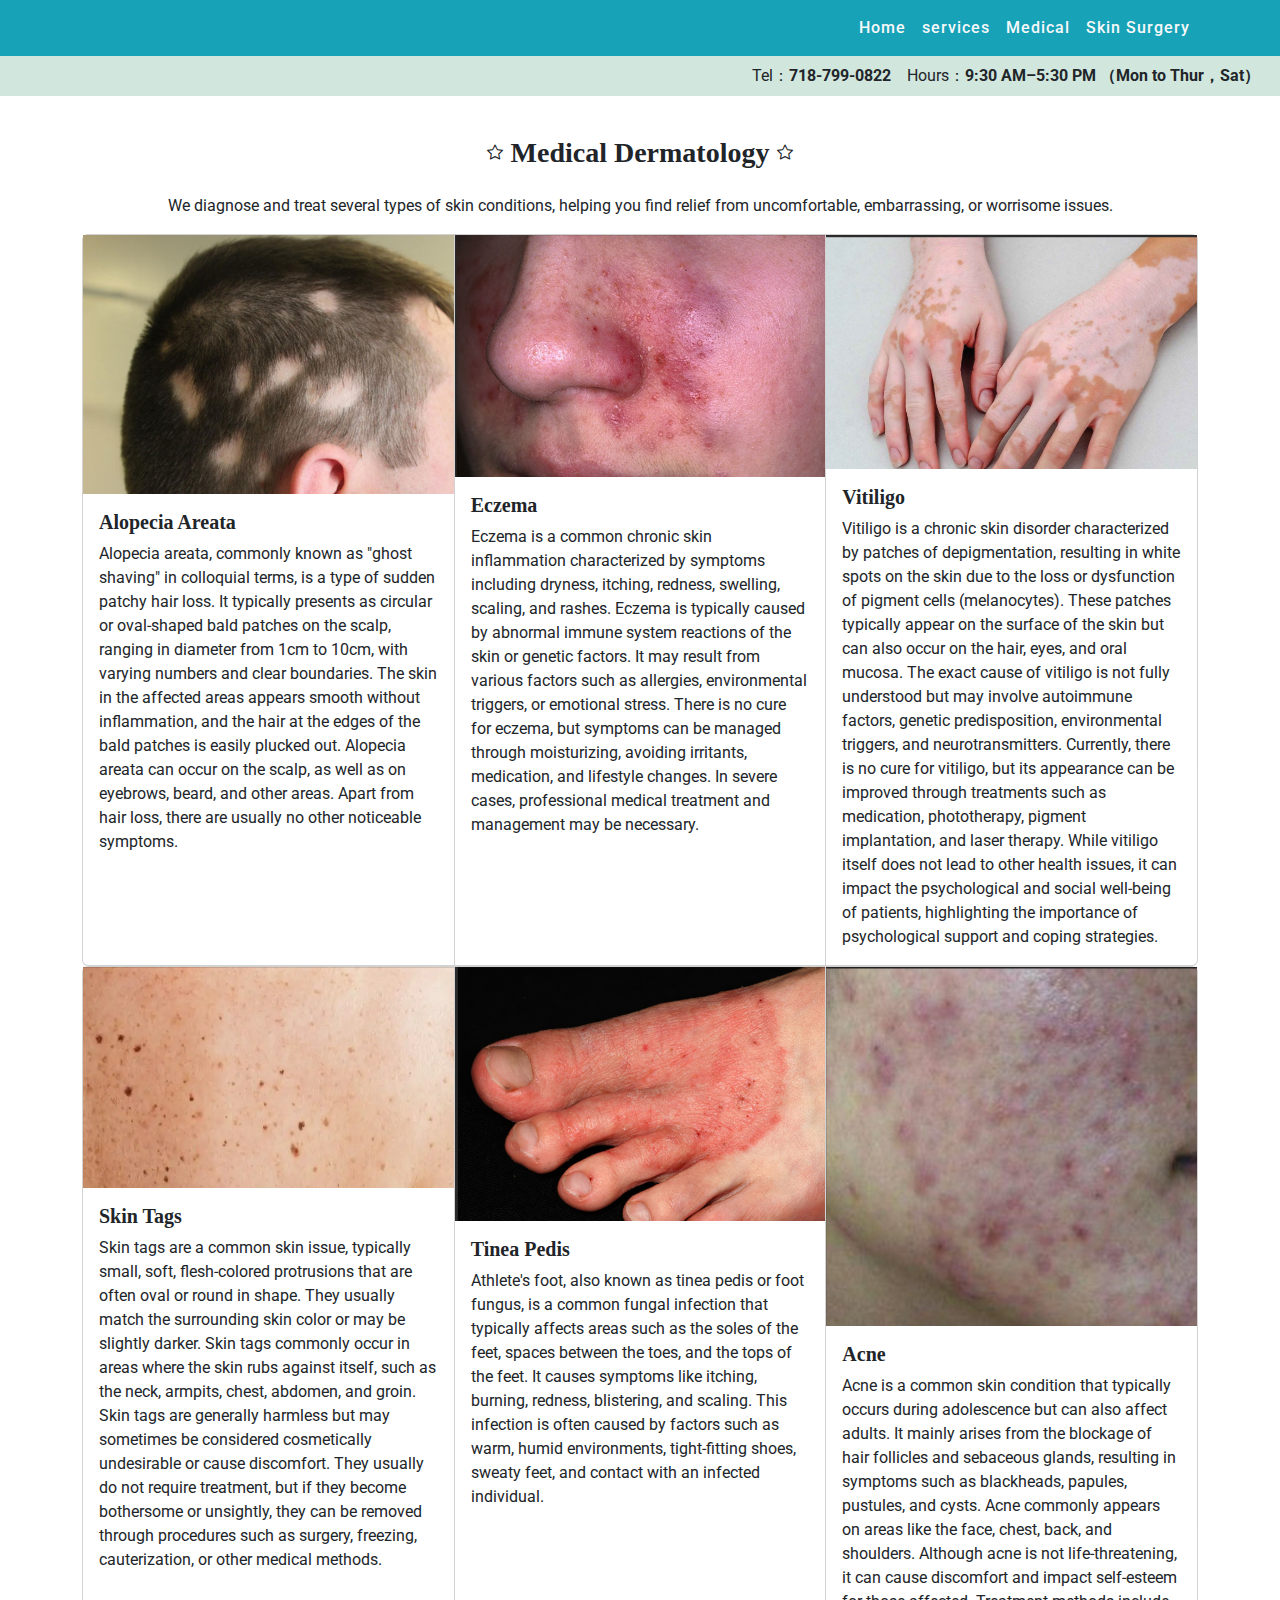
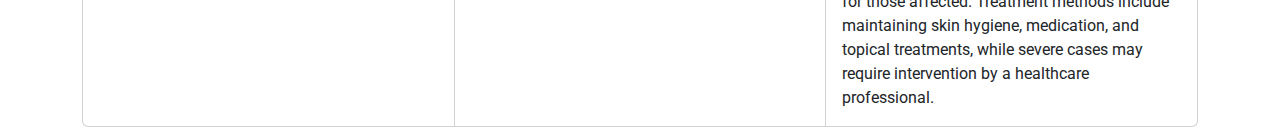
<file: medspa/subpage1.html>
<!DOCTYPE html>
<html lang="en">
  <head>
      <title>Medical Dermatology | Exceptional Dermatology | Flushing, New York</title>
      <meta name="description" content="">
      <meta charset="utf-8">
      <meta name="viewport" content="width=device-width, initial-scale=1">
      <link href="https://cdn.jsdelivr.net/npm/bootstrap@5.3.3/dist/css/bootstrap.min.css" rel="stylesheet" integrity="sha384-QWTKZyjpPEjISv5WaRU9OFeRpok6YctnYmDr5pNlyT2bRjXh0JMhjY6hW+ALEwIH" crossorigin="anonymous">
      <link rel="stylesheet" href="https://cdn.jsdelivr.net/npm/bootstrap-icons@1.11.3/font/bootstrap-icons.min.css">
      <link rel="preconnect" href="https://fonts.googleapis.com">
      <link rel="preconnect" href="https://fonts.gstatic.com" crossorigin>
      <link href="https://fonts.googleapis.com/css2?family=Roboto&display=swap" rel="stylesheet">
      <link rel="stylesheet" href="styles/styles.subpage1.css">
      <script src="https://cdn.jsdelivr.net/npm/bootstrap@5.3.3/dist/js/bootstrap.bundle.min.js" integrity="sha384-YvpcrYf0tY3lHB60NNkmXc5s9fDVZLESaAA55NDzOxhy9GkcIdslK1eN7N6jIeHz" crossorigin="anonymous"></script>
  </head>
  <body>
    <nav class="navbar navbar-expand-lg sticky-top">
      <div class="container">
        <button class="navbar-toggler" type="button" data-bs-toggle="collapse" data-bs-target="#navbarNav" aria-controls="navbarNav" aria-expanded="false" aria-label="Toggle navigation">
          <span class="navbar-toggler-icon"></span>
        </button>
        <div class="collapse navbar-collapse justify-content-end" id="navbarNav">
          <ul class="navbar-nav">
            <li class="nav-item">
              <a class="nav-link text-light fw-medium" href="index.html">Home</a>
            </li>
            <li class="nav-item">
              <a class="nav-link text-light fw-medium" href="services.html">services</a>
            </li>
            <li class="nav-item">
              <a class="nav-link text-light fw-medium" href="subpage1.html">Medical</a>
            </li>
            <li class="nav-item">
              <a class="nav-link text-light fw-medium" href="subpage2.html">Skin Surgery</a>
            </li>
          </ul>
        </div>
      </div>
    </nav>
    <div class="container-fluid d-flex justify-content-end flex-lg-row flex-column bg-success-subtle">
      <span class="p-lg-2">Tel：<b>718-799-0822</b></span>
      <span class="p-lg-2">Hours：<b>9:30 AM–5:30 PM （Mon to Thur，Sat）</b></span>
    </div>
    <div class="container">
      <div class="row">
        <div class="col-12" style="height: 2.5rem;"></div>
        <h3 class="text-center mb-4 d-flex justify-content-center align-items-center"><i class="bi bi-star me-2" style="font-size: 16px;"></i> Medical Dermatology <i class="bi bi-star ms-2" style="font-size: 16px;"></i></h3>
        <p class="text-center">We diagnose and treat several types of skin conditions, helping you find relief from uncomfortable, embarrassing, or worrisome issues.</p>
        
        <div class="card-group">
          <div class="card">
            <img src="styles/斑秃图片.png">
            <div class="card-body">
              <h5 class="card-title fw-semibold">Alopecia Areata</h5>
              <p class="card-text">Alopecia areata, commonly known as "ghost shaving" in colloquial terms, is a type of sudden patchy hair loss. It typically presents as circular or oval-shaped bald patches on the scalp, ranging in diameter from 1cm to 10cm, with varying numbers and clear boundaries. The skin in the affected areas appears smooth without inflammation, and the hair at the edges of the bald patches is easily plucked out. Alopecia areata can occur on the scalp, as well as on eyebrows, beard, and other areas. Apart from hair loss, there are usually no other noticeable symptoms.</p>
            </div>
          </div>
          <div class="card">
            <img src="styles/湿疹图片.png">
            <div class="card-body">
              <h5 class="card-title fw-semibold">Eczema</h5>
              <p class="card-text">Eczema is a common chronic skin inflammation characterized by symptoms including dryness, itching, redness, swelling, scaling, and rashes. Eczema is typically caused by abnormal immune system reactions of the skin or genetic factors. It may result from various factors such as allergies, environmental triggers, or emotional stress. There is no cure for eczema, but symptoms can be managed through moisturizing, avoiding irritants, medication, and lifestyle changes. In severe cases, professional medical treatment and management may be necessary.</p>
            </div>
          </div>
          <div class="card">
            <img src="styles/白癜风图片.png">
            <div class="card-body">
              <h5 class="card-title fw-semibold">Vitiligo</h5>
              <p class="card-text">Vitiligo is a chronic skin disorder characterized by patches of depigmentation, resulting in white spots on the skin due to the loss or dysfunction of pigment cells (melanocytes). These patches typically appear on the surface of the skin but can also occur on the hair, eyes, and oral mucosa. The exact cause of vitiligo is not fully understood but may involve autoimmune factors, genetic predisposition, environmental triggers, and neurotransmitters. Currently, there is no cure for vitiligo, but its appearance can be improved through treatments such as medication, phototherapy, pigment implantation, and laser therapy. While vitiligo itself does not lead to other health issues, it can impact the psychological and social well-being of patients, highlighting the importance of psychological support and coping strategies.</p>
            </div>
          </div>
        </div>
        
        <div class="card-group">
          <div class="card">
            <img src="styles/皮赘图片.png">
            <div class="card-body">
              <h5 class="card-title fw-semibold">Skin Tags</h5>
              <p class="card-text">Skin tags are a common skin issue, typically small, soft, flesh-colored protrusions that are often oval or round in shape. They usually match the surrounding skin color or may be slightly darker. Skin tags commonly occur in areas where the skin rubs against itself, such as the neck, armpits, chest, abdomen, and groin. Skin tags are generally harmless but may sometimes be considered cosmetically undesirable or cause discomfort. They usually do not require treatment, but if they become bothersome or unsightly, they can be removed through procedures such as surgery, freezing, cauterization, or other medical methods.</p>
            </div>
          </div>
          <div class="card">
            <img src="styles/足癣图片.png">
            <div class="card-body">
              <h5 class="card-title fw-semibold">Tinea Pedis</h5>
              <p class="card-text">Athlete's foot, also known as tinea pedis or foot fungus, is a common fungal infection that typically affects areas such as the soles of the feet, spaces between the toes, and the tops of the feet. It causes symptoms like itching, burning, redness, blistering, and scaling. This infection is often caused by factors such as warm, humid environments, tight-fitting shoes, sweaty feet, and contact with an infected individual.</p>
            </div>
          </div>
          <div class="card">
            <img src="styles/痤疮图片.png">
            <div class="card-body">
              <h5 class="card-title fw-semibold">Acne</h5>
              <p class="card-text">Acne is a common skin condition that typically occurs during adolescence but can also affect adults. It mainly arises from the blockage of hair follicles and sebaceous glands, resulting in symptoms such as blackheads, papules, pustules, and cysts. Acne commonly appears on areas like the face, chest, back, and shoulders. Although acne is not life-threatening, it can cause discomfort and impact self-esteem for those affected. Treatment methods include maintaining skin hygiene, medication, and topical treatments, while severe cases may require intervention by a healthcare professional.</p>
            </div>
          </div>
        </div>
      </div>
    </div>
  </body>
</html>
</file>
<file: medspa/styles/styles.csshomepage.css>
/* styles.csshomepage */
body {
    font-family: "Monomakh noto sans-serif"; 
    font-weight: 400;
    margin: 0;
    padding: 0;
    color: #333;
    background-color: #17a2b8;
}

/* Header */
.header {
    background-color: #17a2b8;
    padding: 1rem;
    text-align: right;
}

.contact-info span {
    margin-left: 1.5rem;
    font-size: 0.9rem;
    color: #17a2b8;
}

/* Navigation */
.navbar {
    background-color: #17a2b8;
    padding: 1rem;
}

.navbar-brand {
    color: #fff;
    font-size: 1.5rem;
    font-weight: 700;
    letter-spacing: 1.5px;
}

.nav-link {
    color: #fff;
    font-weight: 500;
    letter-spacing: 1px;
    margin-left: 1rem;
}

.nav-link:hover {
    color: #e0f7fa;
}

/* Main Grid Layout */
.grid-container {
    display: grid;
    grid-template-columns: 1fr 1fr;
    grid-template-areas: 
        "welcome image"
        "insurance insurance";
    gap: 2rem;
    max-width: 1200px;
    margin: 2rem auto;
    padding: 0 1rem;
}

.welcome {
    grid-area: welcome;
}

.image-section {
    grid-area: image;
}

.insurance {
    grid-area: insurance;
    background-color: #e6f4ea;
    padding: 2rem;
    text-align: center;
}

/* Typography */
h1 {
    font-family: 'Roboto', sans-serif;
    font-weight: 700;
    font-size: 2.5rem;
    color: #17a2b8;
    margin-bottom: 1rem;
}

h2 {
    font-family: 'Roboto', sans-serif;
    font-weight: 700;
    font-size: 1.8rem;
    color: #17a2b8;
    display: flex;
    justify-content: center;
    align-items: center;
    gap: 0.5rem;
}

p {
    line-height: 1.6;
    margin-bottom: 1rem;
}

.accent-line {
    width: 150px;
    height: 2px;
    background-color: #17a2b8;
    margin-bottom: 1.5rem;
}

/* Images */
.main-image {
    width: 100%;
    height: auto;
    border-radius: 8px;
    object-fit: cover;
}

/* Footer */
.footer {
    background-color: #17a2b8;
    color: #fff;
    text-align: center;
    padding: 1rem;
    margin-top: 2rem;
}

/* Responsive Design */
@media (max-width: 768px) {
    .grid-container {
        grid-template-columns: 1fr;
        grid-template-areas: 
            "welcome"
            "image"
            "insurance";
    }
    
    h1 {
        font-size: 2rem;
    }
    
    h2 {
        font-size: 1.5rem;
    }
}
</file>
<file: Week 2/styles.css>
.circle {
    Width: 100px;
    Height: 100px;
    background-color: red;
    border-radius: 50%;
}

.square {
    width: 100px;
    height: 100px;
    background-color: green;
    cursor: pointer;
    border: solid 10px #4c9f25;
    margin: 50px;
    box-shadow: 0 0 10px 3px rgba(0, 0, 0, 0.2
    );
}
</file>
<file: Week_2/styles.css>
.circle {
    Width: 100px;
    Height: 100px;
    background-color: red;
    border-radius: 50%;
}

.square {
    width: 100px;
    height: 100px;
    background-color: green;
    cursor: pointer;
    border: solid 10px #4c9f25;
    margin: 50px;
    box-shadow: 0 0 10px 3px rgba(0, 0, 0, 0.2
    );
}
</file>
<file: wwr/styles/style.css>
@import url('https://fonts.googleapis.com/css2?family=Roboto+Condensed:wght@300&family=Skranji&display=swap');
/**--heading-font: "Skranji";
--paragraph-font: Roboto Condensed, Helvetica, sans-serif;**/

#content {
    max-width: 1600px;
    margin: 0 auto;
}

.icon, .logo{
    width: 80px;
}

#hero {
    display: grid;
    grid-template-columns: 1fr 3fr 1fr;
    margin-top: -100px; 
}
#hero-box {
    grid-column: 1/4;
    grid-row: 1/3;
    z-index: -1;
}
#hero-msg h4 {
    color: white;
}
.card-img, .mountains {
    width: 100%;
}
.home-grid{
    display: grid;
    grid-template-columns: 1fr 1fr 1fr 1fr 1fr 1fr 1fr 1fr 1fr 1fr;
}
.rivers-card {
    grid-column: 2/4;
    grid-row: 2/3;
}
.camping-card {
    grid-column: 5/7;
    grid-row: 2/3;
}
.rapids-card {
    grid-column: 8/10;
    grid-row: 2/3;
}
#background {
    grid-column: 1/11;
    grid-row: 4/9;
}
.mountains {
    grid-column: 2/7;
    grid-row: 5/8;
}
.msg {
    background-color: #6f7364;
    padding: 35px;
    grid-column: 6/10;
    grid-row: 6/7;
    box-shadow: 5px 5px 10px #6f7364;
}
#hero-msg {
    grid-column: 2/3;
    grid-row: 1/2;
    margin-top: 100px;
}
#hero-img{
    width: 100%;
}
#logo_link {
    padding-top: 5px;
    justify-self: center;
    align-self: center;
}
nav a{
    text-align: center;
    color: #fcfbfb;
    text-decoration: none;
    padding: 35px;
}

#hero-msg h1, #hero-msg h4{
    text-align: center;
}

.button-box{
    text-align: center;
}

main section{
    text-align: center;
}

#background {
    height: 725px;
    background-color:#d9c2a3;
}

body{
    background-color: #fcfbfb;
    font-family: Roboto Condensed, Helvetica, sans-serif;
    font-size: 22px;
    margin: 0;
    padding: 0;
}
header{
    background-color:rgba(20,30,13, .7);
    display: grid;
    grid-template-columns: 150px auto;
}
nav a:hover {
    background-color: #d9c2a3;
    color: black;
}
.book, .join {
    background-color: #d9c2a3;
    text-decoration: none;
    color: black;
    font-size: 18px;
    padding: 15px 30px;
    margin-top: 50px;
    border-radius: 5px;
}
.book:hover, .join:hover {
    background-color: #d9c2a3;
    color: black;
}
.msg{
    background-color: rgba(20,30,13, .7);
    line-height: 1.5em;
    padding: 35px;
}
footer{
    color:black;
    background-color: rgba(20,30,13, .7);
    padding: 25px 50px;
    margin-top: 200px; 
    display: flex;
    justify-content: space-around;
    align-items: center;
}
.home-title{
    color: #d9c2a3;
    font-family: Roboto Condensed, Helvetica, sans-serif;
    font-size: 2em;
    margin-top: 10px;
}
h4{
    color: black;
}
.msg h2{
    color: #fcfbfb;
    font-family: "Skranji"
}
.msg p{
    color: #fcfbfb;
    font-size: 0.8em;
    padding-bottom: 15px;
}
footer a, footer p{
    text-decoration: none;
    font-size: 1.2em;
    color:#d9c2a3
}
footer a:hover{
    text-decoration: underline;
}
.icon {
    width: 80px;
    padding-top: 10px;
}
h2 {
    margin: 0;
}
#logo_link{   
    padding-top: 5px;
}
footer .social img{
    padding-top: 15px;
}

.rivers-card, .camping-card, .rapids-card{
    margin: 200px 0;
}

.card-img {
    border: 10px solid #d9c2a3;
    transition: transform .5s;
    box-shadow: 5px 5px 10px #6f7364;
}
.card-img:hover {
    opacity: .6;
    transform: scale(1.1);
}

main section img {
    box-sizing: border-box;
}

.mountains{
    width: 100%;
    grid-column: 2/7;
    grid-row: 5/8;
    box-shadow: 5px 5px 10px #6f7364;
}
nav {
    display: flex;
    justify-content: space-around;
}

.blog-main{
    max-width: 1200px;
    margin: 0 auto;
}

.blog-post{
    background-color: rgba(20,30,13, .7);
    color:#d9c2a3;
    border-radius: 10px;
    padding: 1rem;
    margin: .5rem 0;
}
.boat{
    border-radius: 10px;
    width: 100%;
}

form {
    /* Center the form on the page */
    margin: 0 auto;
    width: 400px;
    /* Form outline */
    padding: 1em;
    border: 1px solid #ccc;
    border-radius: 1em;
  }
  
  ul {
    list-style: none;
    padding: 0;
    margin: 0;
  }
  
  form li + li {
    margin-top: 1em;
  }
  
  label {
    /* Uniform size & alignment */
    display: block;
    width: 90px;
    /* text-align: right; */
  }
  
  input,
  textarea {
    /* To make sure that all text fields have the same font settings
       By default, textareas have a monospace font */
    font: 1em sans-serif;
  
    /* Uniform text field size */
    width: 100%;
    box-sizing: border-box;
  
    /* Match form field borders */
    border: 1px solid #999;
    padding: 0.5rem;
  }
  
  input:focus,
  textarea:focus {
    /* Additional highlight for focused elements */
    border-color: #000;
  }
  
  textarea {
    /* Align multiline text fields with their labels */
    vertical-align: top;
  
    /* Provide space to type some text */
    height: 5em;
  }
  
  .button {
    /* Align buttons with the text fields */
    padding-left: 90px; /* same size as the label elements */
  }
  
  button {
    /* This extra margin represent roughly the same space as the space
       between the labels and their text fields */
    margin-left: 0.5em;
  }
  
  #feedback {
    background-color: antiquewhite;
    position: absolute;
    top: 0;
    left: 0;
    right: 0;
    padding: .5em;
    /* make this element invisible until we are ready for it */
    display: none;      
}
.moveDown {
    margin-top: 3em;
}

@media screen and (max-width: 900px) {
    #hero, .home-grid {
        display: block;
        height: auto;
    }
    nav, footer {
        flex-direction: column;
    }
    nav a {
        display: block;
        padding: 15px;
    }
    #hero {
        margin-top: 0;
    }
    #hero-msg {
        margin-top: 0;
    }
    #hero-msg h4 {
        display: none;
    }
    .home-title {
        font-size: 25px;
        color: #6f7364;
    }
    .rivers-card, .camping-card, .rapids-card { 
        margin: 50px auto;
        width: 60%;
    }
    #background {
        display: none;
    }
    .mountains, .msg {
        width: 80%;
        display: block;
        margin: 0 auto;
    }
    footer {
        margin-top: 25px;
    }
}
.aboutus{padding-left: 50px;padding-right: 50px;}
</file>
<file: Week_3/wireframe/style.css>
body {
    margin: 0;
    display: grid;
    grid-template-columns: 2;
    grid-template-rows: 5;
    gap: 5px; 
}

body > * {
    padding: 10px;
}

.header {
    width: 100%;
    background-color: aliceblue;
    height: 75px;
    grid-row: 1;
    grid-column: 1 / span 2;
}

.image {
    background-color: blueviolet;
    grid-row: 2 / span 2;
    grid-column: 1;
}

.table-of-contents {
    background-color: pink;
    grid-row: 3;
    grid-column: 2;
}

.title {
    background-color: springgreen;
    grid-row: 2;
    grid-column: 2;
}

main {
    width: 100%;
    height: 250px;
    background-color: forestgreen;
    grid-row: 4;
    grid-column: 1 /span 2;
}

footer {
    width: 100%;
    height: 100px;
    background-color: lightgray;
    grid-row: 5;
    grid-column: 1 /span 2;
}
</file>
<file: medspa/styles/site-plan.css>
/* if you are using any Google fonts change the font names below to your fonts. 
Any spaces in your font name should be replaced with a +. 
Fonts are separated by a | */
@import url('https://fonts.googleapis.com/css?family=IM+Fell+French+Canon+SC|Lato');
@import url('https://fonts.googleapis.com/css2?family=Monomakh&display=swap');
@import url('https://fonts.googleapis.com/css2?family=Monomakh&family=Noto+Sans+SC:wght@100..900&display=swap');

:root {
  /* change the values below to your colors from your palette */
  --primary-color: #8296ea   ;
  --secondary-color: #cca1e8 ;
  --accent1-color: #a5d0ea;
  --accent2-color: rgb(222, 230, 185);

  /* change the values below to your chosen font(s) */
  --heading-font: "Monomakh", serif;
  --paragraph-font: "Monomakh", noto sans-serif;

  /* these colors below should be chosen from among your palette colors above */
  --headline-color-on-white: #396E94;  /* headlines on a white background */ 
  --headline-color-on-color: white; /* headlines on a colored background */ 
  --paragraph-color-on-white: #396E94; /* paragraph text on a white background */ 
  --paragraph-color-on-color: white; /* paragraph text on a colored background */ 
  --paragraph-background-color: #396E94  ;
  --nav-link-color: #396E94;
  --nav-background-color: #D4AC0D;
  --nav-hover-link-color: white;
  --nav-hover-background-color: #396E94;
}


/*  Look around below...but DON'T CHANGE ANYTHING! */

body {
  max-width: 1200px;
  margin: 0 auto;
  padding: 4em;
  font-size: 18px;
  text-align: center;
}
img {
  display: block;
  margin: 0 auto;
}
h1, h2, h3, h4, h5, h6 {
  font-family: var(--heading-font);
  color: var(--headline-color-on-white);
}
h2 {
  text-align: center;
}
hr {
  height: 3px;
  margin: 35px 0;
  background: var(--accent1-color);
}
header {
  padding: 1em;
  text-align: center;
  color: var(--headline-color-on-color);
  background-color: var(--paragraph-background-color);
}
header > h1, header > h2 {
  color: var(--headline-color-on-color);
}

p {
  font-family: var(--paragraph-font);
  color: var(--paragraph-color-on-white);
  padding: 1em;
}
.colors {
  width: 100%;
  min-width: 350px;
  margin: 30px auto;
  text-align: center;
}
.colors th {
  background-color: #999;
}
.colors td{
  width: 25%;
  height: 3em;
}

.primary {
  background-color: var(--primary-color);
}
.secondary {
  background-color: var(--secondary-color);
}
.accent1 {
  background-color: var(--accent1-color);
}
.accent2{
  background-color: var(--accent2-color);
}

p.colored {
  background-color: var(--paragraph-background-color);
  color: var(--paragraph-color-on-color);
}

nav {
  background-color: var(--nav-background-color);
  line-height: 3em;
  text-align: center;
  font-size: 1.2em;
}
nav  {
  list-style-type: none;
  display: flex;

}
nav a {
  padding:1em;
  min-width: 120px;
  text-decoration: none;
  padding: 10px;

}
nav a:link, nav a:visited {
  color: var(--nav-link-color);
}
nav a:hover {
  color: var(--nav-hover-link-color);
  background-color: var(--nav-hover-background-color);
}

.sitemap {
  display: grid;
  justify-content: center;

  grid-template-columns: repeat(6, 15%);
  grid-template-rows: 3em 1.5em 1.5em 3em;
  grid-template-areas: ". . home home . ."
    ". . . top . ."
    ". left left right right ."
    "page2 page2 . . page3 page3";
}
.sitemap > div {

  text-align: center;

}
.sm-home {
  grid-area: home;
  background-color: #ccc;
  line-height: 3em;
}
.sm-page2 {
  grid-area: page2;
  background-color: #ccc;
  line-height: 3em;
}
.sm-page3 {
  grid-area: page3;
  background-color: #ccc;
  line-height: 3em;
}

.top {
  grid-area: top;
  border-left: 1px solid;
}

.left {
  grid-area: left;
  border-top: 1px solid;
  border-left: 1px solid;
}

.right {
  grid-area: right;
  border-top: 1px solid;
  border-right: 1px solid;
}
img{width: 85px;}
</file>
<file: medspa/styles/styles.subpage1.css>
/* Headings */
h1, h2, h3, h4, h5, h6 {
    font-family: math;
    font-weight: 700;
}

/* Body */
body {
    font-family: "Roboto", sans-serif;
    font-weight: 400;
    font-style: normal;
}

/* Navbar custom styles (removing inline style from HTML) */
.navbar {
    background: #17a2b8;
}

.navbar-brand {
    letter-spacing: 1.5px;
    font-size: 24px;
}

.nav-link {
    letter-spacing: 1px;
}

/* Spacer div */
.spacer {
    height: 2.5rem;
}

/* Icon styling */
.bi-star {
    font-size: 16px;
}
</file>
